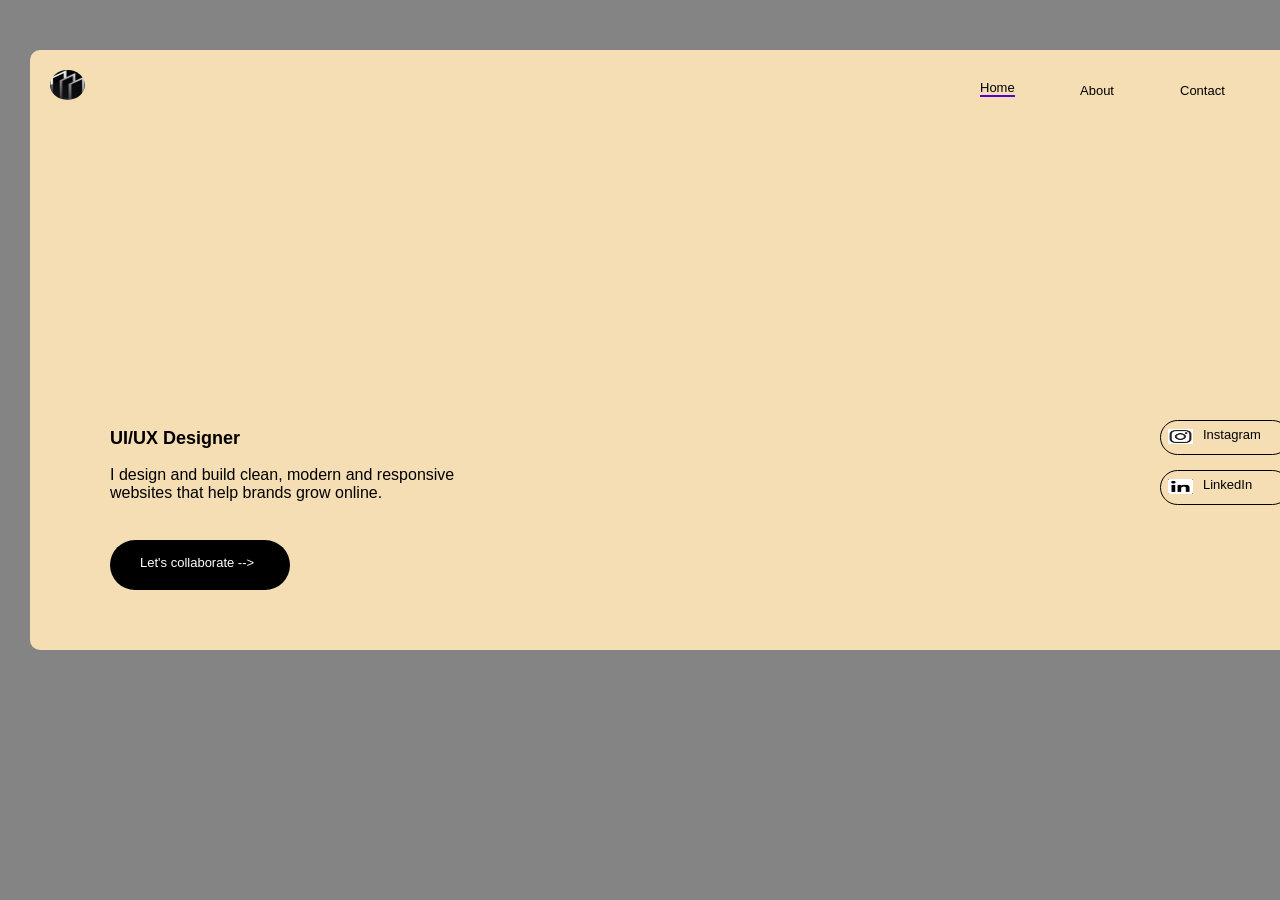
<file: index.html>
<!DOCTYPE html>
<html lang="en">
<head>
    <meta charset="UTF-8">
    <meta name="viewport" content="width=device-width, initial-scale=1.0">
    <title>Document</title>
    <link rel="stylesheet" href="static/style.css">
</head>
<body>
    <header>
        <div class="mj">
        <a href="static/html/about.html" id="tt">About</a>
        <a href="static/html/contact.html" id="jj">Contact</a>
        <a href="index.html" id="ss">Home</a>
    </div>
    </header>
    <div>
     <img src="Black White Modern Business Company Logo_20261006_112151_0000.png" alt="" id="voi">
     <!-- <p id="ppp"> Tee</p> -->
     </div>
    <footer></footer>
    <div>
      <p id="ppl">UI/UX Designer</p>
      <p id="llp">I design and build clean, modern and responsive<br>websites that help brands grow online.</p>
    </div>
    <div class="ds">
        <a href="http://instagram.com" id="ki">Instagram</a>
        <img src="instagram-logo.jpg" alt="" id="pi">
    </div>
    <div class="yt">
        <a href="http://linkedin.com" id="yui">LinkedIn</a>
        <img src="images.png" alt="" id="ht">
    </div>
    <!-- <div class="hero-image">
        <div class="dot dot-1"></div>
        <div class="dot dot-2"></div>
        <div class="circle circle-1"></div>
        <div class="circle circle-2"></div>
    </div> -->
    <div class="bb">
        <a href="static/html/contact.html" id="ee">Let's collaborate --></a>
    </div>
</head>
</body>
</html>
</file>
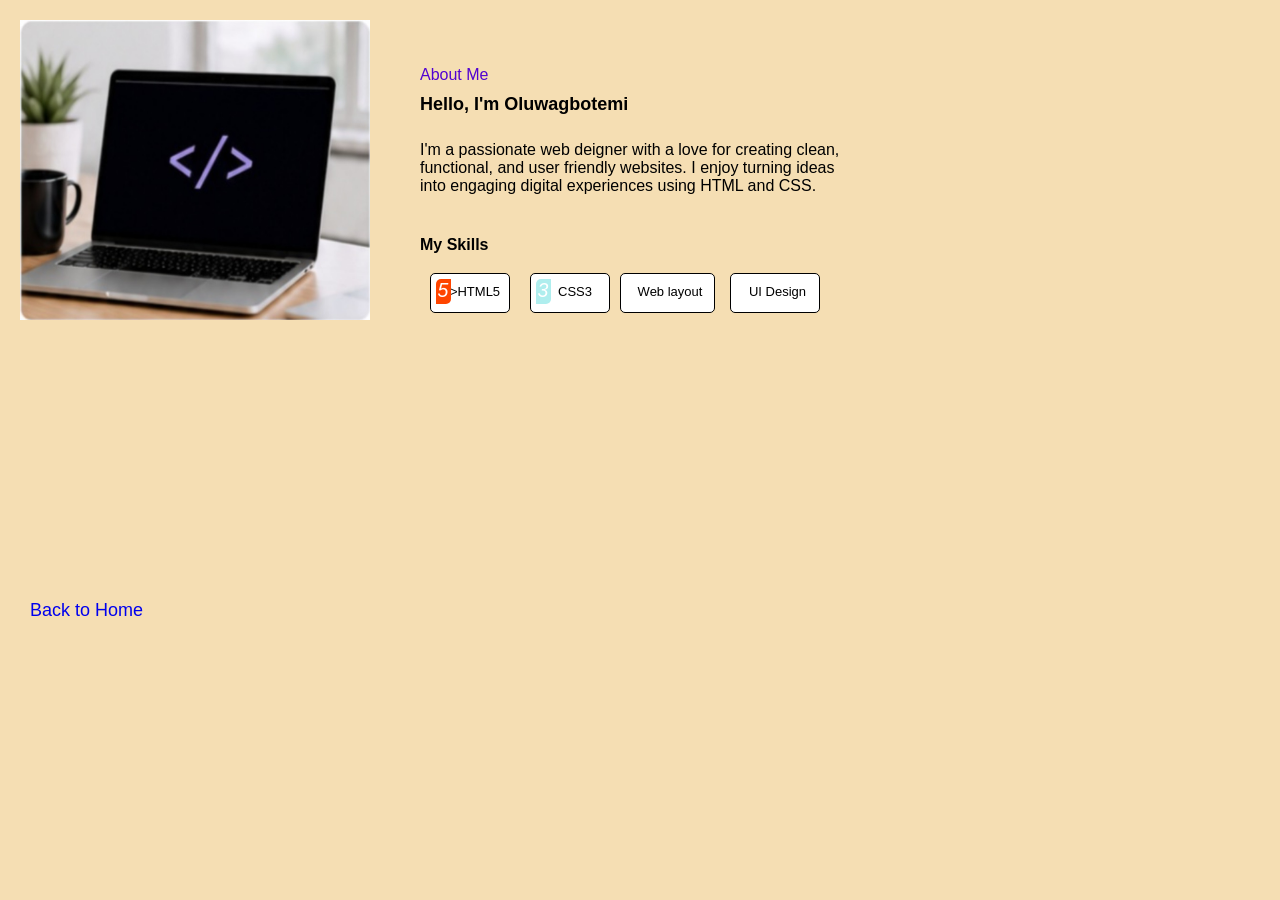
<file: static/html/about.html>
<!DOCTYPE html>
<html lang="en">
<head>
    <meta charset="UTF-8">
    <meta name="viewport" content="width=device-width, initial-scale=1.0">
    <title>Document</title>
    <link rel="stylesheet" href="../style.css">
</head>
<body id="klk">
    <div>
        <p id="hy">About Me</p>
        <p id="yh">Hello, I'm Oluwagbotemi</p>
        <p id="hyy">I'm a passionate web deigner with a love for creating clean, <br>functional, and user friendly websites. I enjoy turning ideas <br> into engaging digital experiences using HTML and CSS.</p>
        <img src="Screenshot_20260829_121312_Gallery.jpg" alt="" id="fd">
    </div>
      <div> 
        <p id="gr">My Skills</p>
        <p id="as"><em id="jlo">5</em>>HTML5</p>
        <p id="li"><em id="hp">3</em>CSS3</p>
        <p id="af">Web layout</p>
        <p id="fa">UI Design</p>
      </div>
       <a href="../../index.html" id="lkk">Back to Home</a>
</body>
</html>
</file>
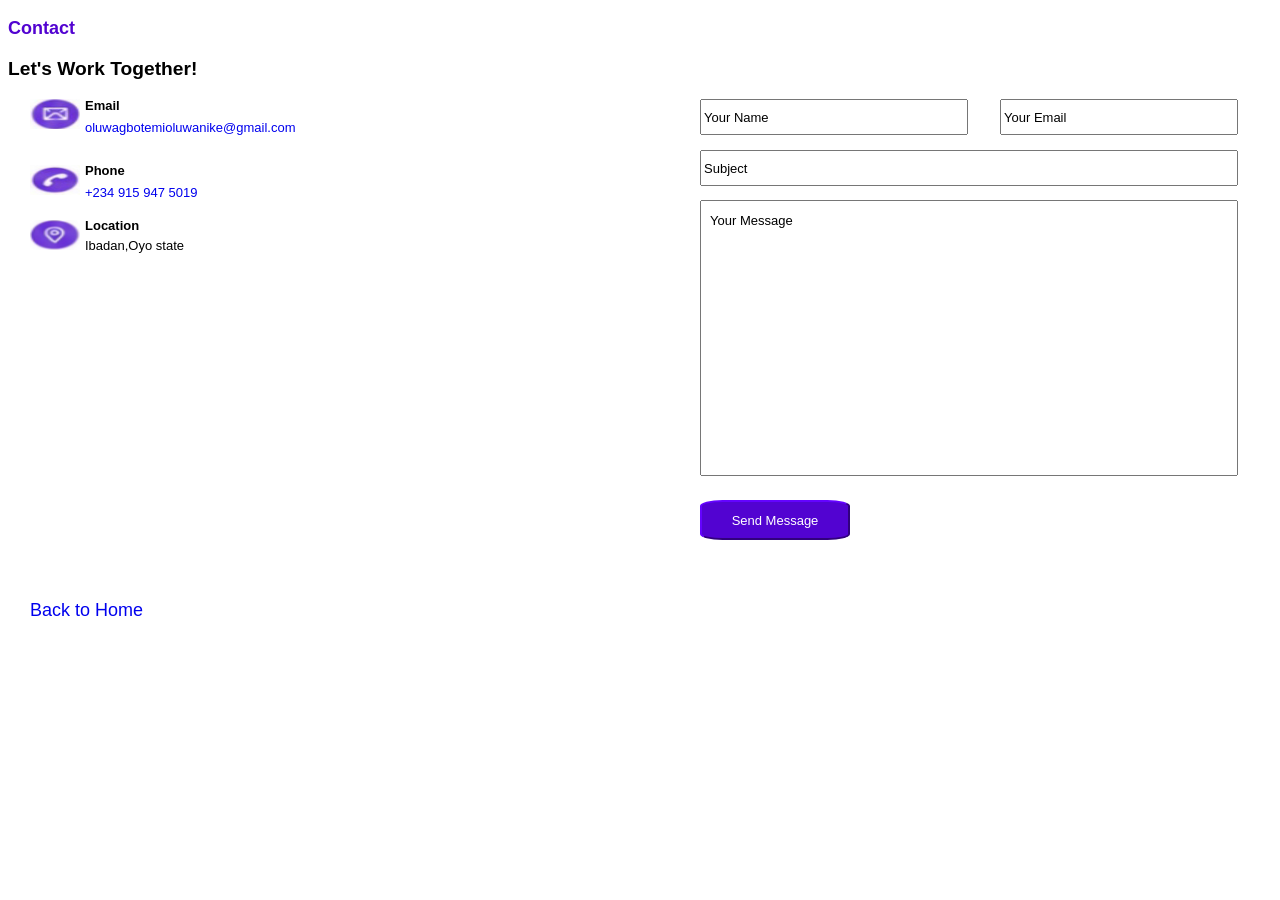
<file: static/html/contact.html>
<!DOCTYPE html>
<html lang="en">
<head>
    <meta charset="UTF-8">
    <meta name="viewport" content="width=device-width, initial-scale=1.0">
    <title>Document</title>
    <link rel="stylesheet" href="../style.css">
</head>
<body id="jk">
    <p id="sd">Contact</p>
    <p id="od">Let's Work Together!</p>
    <div>
        <p id="bn">Email</p>
        <a href="mailto:oluwagbotemioluwanike@gmail.com" id="yu">oluwagbotemioluwanike@gmail.com</a>
        <img src="Screenshot_20260829_121407_Gallery.jpg" alt="" id="mm">
        <img src="Screenshot_20260829_121422_Gallery.jpg" alt="" id="ol">
        <p id="gf">Phone</p>
        <a href="tel:+234 915 947 5019" id="vv">+234 915 947 5019</a>
        <p id="nn">Location</p>
        <img src="Screenshot_20260829_121436_Photo Editor.jpg" id="di" alt="">
        <p id="kl">Ibadan,Oyo state</p>
    </div>
    <div>
        <input type="text" value="Your Name" id="op">
        <input type="text" value="" id="oy">
        <input type="text" value="Subject" id="yo">
        <input type="email" name="Your Email" id="po" value="Your Email">
        <p id="if">Your Message</p>
        <input type="submit" value="Send Message" id="rtt">
    </div>
    <footer></footer>
    <a href="../../index.html" id="lkk">Back to Home</a>
</body>
</html>
</file>
<file: static/style.css>
body{
    background-color: rgba(128, 128, 128, 0.959);
}
.mj{
    background-color: wheat;
    box-sizing: border-box;
    height: 600px;
    width: 1300px;
    position: absolute;
    left: 30px;
    top: 50px;
    border-radius: 10px;
}
#ppl{
    font-family: Verdana, Geneva, Tahoma, sans-serif;
    font-weight: bold;
    font-size: large;
    position: absolute;
    top: 410px;
    left: 110px;
}
#llp{
     font-family: Verdana, Geneva, Tahoma, sans-serif;
    position: absolute;
    top: 450px;
    left: 110px;
}
#pi{
    width: 25px;
    height: 15px;
    position: absolute;
    top: 429px;
    padding-left: 8px;
    left: 1160px;
}
#ht{
     width: 25px;
    height: 15px;
    position: absolute;
    top: 479px;
    padding-left: 8px;
    left: 1160px;
}
#ki{
    text-decoration: none;
    font-size: small;
    font-family: Verdana, Geneva, Tahoma, sans-serif;
    box-sizing: border-box;
    border: 1px solid black;
    width: 130px;
    padding-left: 42px;
    padding-top: 6px;
    position:absolute;
    top: 420px;
    border-radius: 25px;
    left: 1160px;
    height: 35px;
    color: black;
    background-color: wheat;
}
#yui{
     text-decoration: none;
    font-size: small;
    font-family: Verdana, Geneva, Tahoma, sans-serif;
    box-sizing: border-box;
    border: 1px solid black;
    width: 130px;
    padding-left: 42px;
    padding-top: 6px;
    position:absolute;
    top: 470px;
    border-radius: 25px;
    left: 1160px;
    height: 35px;
    color: black;
    background-color: wheat;
}
#ff{
    color: black;
    font-size: 650%;
    position: absolute;
    left: 190px;
    top: 120px;
    text-decoration: wavy;
    font-style: normal;
    letter-spacing: 1px;
   font-family: 'Segoe UI', Tahoma, Geneva, Verdana, sans-serif;
}
em{
    color: rgb(82, 3, 209);
    font-size: 150%;
    letter-spacing: 1px;
}
#ss{
    position: absolute;
    top: 30px;
    left: 950px;
    font-size: small;
    color: black;
    text-decoration: none;
    font-family: Verdana, Geneva, Tahoma, sans-serif;
    border-bottom: 2px solid  rgb(82, 3, 209);
}
#tt{
     position: absolute;
    top: 33px;
    left: 1050px;
    color: black;
    font-size: small;
    font-family: Verdana, Geneva, Tahoma, sans-serif;
    text-decoration: none;
}
#jj{
     position: absolute;
    top: 33px;
    left: 1150px;
    font-size: small;
    font-family: Verdana, Geneva, Tahoma, sans-serif;
    color: black;
    text-decoration: none;
}
#yy{
    color: rgb(82, 3, 209);
    font-size: large;
    font-family: Verdana, Geneva, Tahoma, sans-serif;
}
#oo{
    color: white;
    font-family: Verdana, Geneva, Tahoma, sans-serif;
    font-weight: light;
    font-style: normal;
    font-size: xx-large;
}
#kk{
    color: white;
    font-style: normal;
    font-family: Verdana, Geneva, Tahoma, sans-serif;
    font-weight: lighter;
    font-size: medium;
}
.ss{
    position: absolute;
    top: 100px;
    left: 30px;
}
.hero-image{
    position: relative;
}
.circle{
    position: absolute;
    border: 1px solid rgb(82, 3, 209);
    border-radius: 50%;
}
.circle-1{
    width: 100px;
    height: 100px;
    top: 100px;
    right: 100px;
}
.circle-2{
    width: 50px;
    height: 50px;
    top: 100px;
    right: 20px;
}
.dot{
    position: absolute;
    width: 80px;
    height: 800px;
    border-radius: 50%;
}
.dot-1{
    /* position: relative; */
    top: 80px;
    left: 10px;
}
.dot-2{
    bottom: 70px;
    right: 30px;
}
#ee{
    font-family: Verdana, Geneva, Tahoma, sans-serif;
    text-decoration: none;
    color: white;
    position: absolute;
    top: 10px;
    left: 30px;
    padding-top: 5px;
    font-size: small;
    /* box-sizing: border-box; */
}
.bb{
     box-sizing: border-box;
     position: absolute;
     top: 540px;
     left: 110px;
     background-color:  black;
     width: 180px;
     height: 50px;
     border-radius: 50px;
     text-align: center;

}
#sd{
    color: rgb(82, 3, 209);
    font-family: Verdana, Geneva, Tahoma, sans-serif;
    font-weight: bold;
    font-size: large;
}
#jk{
    background-color: white;
}
#od{
    font-family: Verdana, Geneva, Tahoma, sans-serif;
    font-weight: bold;
    font-size: larger;
}
#mm{
    width: 50px;
    height: 30px;
    position:absolute ;
    left: 30px;
}
#bn{
    font-family: Verdana, Geneva, Tahoma, sans-serif;
    font-weight: bold;
    font-size: small;
    position: absolute;
    left: 85px;
    top: 85px;
}
#yu{
    position: absolute;
    left: 85px;
    top: 120px;
    font-family: Verdana, Geneva, Tahoma, sans-serif;
    font-size: small;
    text-decoration: none;
}
#ol{
     width: 50px;
    height: 30px;
    position:absolute ;
    left: 30px;
    top: 165px;
}
#vv{
     position: absolute;
    left: 85px;
    top: 185px;
    font-family: Verdana, Geneva, Tahoma, sans-serif;
    font-size: small;
    text-decoration: none;
}
#gf{
      font-family: Verdana, Geneva, Tahoma, sans-serif;
    font-weight: bold;
    font-size: small;
    position: absolute;
    left: 85px;
    top: 150px;
}
#di{
     width: 50px;
    height: 30px;
    position:absolute ;
    left: 30px;
    top: 220px;
}
#nn{
       font-family: Verdana, Geneva, Tahoma, sans-serif;
    font-weight: bold;
    font-size: small;
    position: absolute;
    left: 85px;
    top: 205px;
}
#kl{
       font-family: Verdana, Geneva, Tahoma, sans-serif;
    font-size: small;
    position: absolute;
    left: 85px;
    top: 225px;
}
#op{
    font-family: Verdana, Geneva, Tahoma, sans-serif;
    font-size: small;
    position: absolute;
    left: 700px;
    height: 30px;
    width: 260px;
}
#po{
     font-family: Verdana, Geneva, Tahoma, sans-serif;
    font-size: small;
    position: absolute;
    left: 1000px;
    height: 30px;
    width: 230px;
}
#yo{
     font-family: Verdana, Geneva, Tahoma, sans-serif;
    font-size: small;
    position: absolute;
    left: 700px;
    height: 30px;
    width: 530px;
    top: 150px;
}
#oy{
    font-family: Verdana, Geneva, Tahoma, sans-serif;
    font-size: small;
    position: absolute;
    left: 700px;
    height: 270px;
    width: 530px;
    top: 200px;
}
#if{
    font-family: Verdana, Geneva, Tahoma, sans-serif;
    font-size: small;
    position: absolute;
    left: 710px;
    height: 230px;
    width: 530px;
    top: 200px;
}
#rtt{
    font-family: Verdana, Geneva, Tahoma, sans-serif;
    font-size: small;
    position: absolute;
    background-color: rgb(82, 3, 209);;
    left: 700px;
    height: 40px;
    width: 150px;
    top: 500px;
    border-radius: 15%;
    border-color: rgb(82, 3, 209);
    color: white;
    pointer-events: all
}
#lkk{
     font-family: Verdana, Geneva, Tahoma, sans-serif;
    font-size: large;
    position: absolute;
    top: 600px;
    left: 30px;
    text-decoration: none;
}
#lol{
    border-radius: 50%;
    position: absolute;
    top: 150px;
    left: 960px;
    border-color:rgb(82, 3, 209);
    height: 200px;
    width: 200px;
}
#hy{
    font-family: Verdana, Geneva, Tahoma, sans-serif;
    color: rgb(82, 3, 209);
    font-size:  medium;
    position: absolute;
    top: 50px;
    left: 420px;
}
#yh{
    color: black;
    font-family: Verdana, Geneva, Tahoma, sans-serif;
    font-size: large;
    font-weight: bold;
    position: absolute;
    top: 76px;
    left: 420px;
}
#hyy{
     color: black;
    font-family: Verdana, Geneva, Tahoma, sans-serif;
    position: absolute;
    top: 125px;
    left: 420px;
}
#klk{
    background-color: wheat;
}
#fd{
   height: 300px;
   width: 350px;
   position: absolute;
   top: 20px;
   left: 20px;
}
#as{
    position: absolute;
    left: 430px;
    top: 260px;
    /* border-width: 40px; */
    box-sizing: border-box;
    font-family: Verdana, Geneva, Tahoma, sans-serif;
    font-size: small;
    border-color: black;
    width: 80px;
    height: 40px;
    background-color: white;
    text-align: center;
    padding-top: 10px;
    padding-left: 10px;
    border-radius: 5px;
    border: solid 1px;
}
#gr{
     color: black;
    font-family: Verdana, Geneva, Tahoma, sans-serif;
    position: absolute;
    top: 220px;
    left: 420px;
    font-size: medium;
    font-weight: bold;
}
#jlo{
    color: white;
    background-color: orangered;
    box-sizing: border-box;
    height: 25px;
    width: 15px;
    position: absolute;
    top: 5px;
    left: 5px;
    border-bottom-right-radius: 5px;
    border-top-left-radius: 5px;
}
#li{
     position: absolute;
    left: 530px;
    top: 260px;
    /* border-width: 40px; */
    box-sizing: border-box;
    font-family: Verdana, Geneva, Tahoma, sans-serif;
    font-size: small;
    border-color: black;
    width: 80px;
    height: 40px;
    background-color: white;
    text-align: center;
    padding-top: 10px;
    padding-left: 10px;
    border-radius: 5px;
    border: solid 1px;
}
#hp{
    color: white;
     background-color: paleturquoise;
    box-sizing: border-box;
    height: 25px;
    width: 15px;
    position: absolute;
    top: 5px;
    left: 5px;
    border-bottom-right-radius: 5px;
    border-top-left-radius: 5px;
}
#af{
      position: absolute;
    left: 620px;
    top: 260px;
    /* border-width: 40px; */
    box-sizing: border-box;
    font-family: Verdana, Geneva, Tahoma, sans-serif;
    font-size: small;
    border-color: black;
    width: 95px;
    height: 40px;
    background-color: white;
    text-align: center;
    padding-top: 10px;
    padding-left: 5px;
    border-radius: 5px;
    border: solid 1px;
}
#fa{
      position: absolute;
    left: 730px;
    top: 260px;
    /* border-width: 40px; */
    box-sizing: border-box;
    font-family: Verdana, Geneva, Tahoma, sans-serif;
    font-size: small;
    border-color: black;
    width: 90px;
    height: 40px;
    background-color: white;
    text-align: center;
    padding-top: 10px;
    padding-left: 5px;
    border-radius: 5px;
    border: solid 1px;
}
#voi{
    height: 30px;
    width: 35px;
    position: absolute;
    left: 50px;
    top: 70px;
    border-radius: 50%;
}
#ppp{
    position: absolute;
    left: 48px;
    top: 80px;
    font-family: Verdana, Geneva, Tahoma, sans-serif;
    font-style: italic;
    font-size: medium;
    font-weight: bold;
}
</file>
